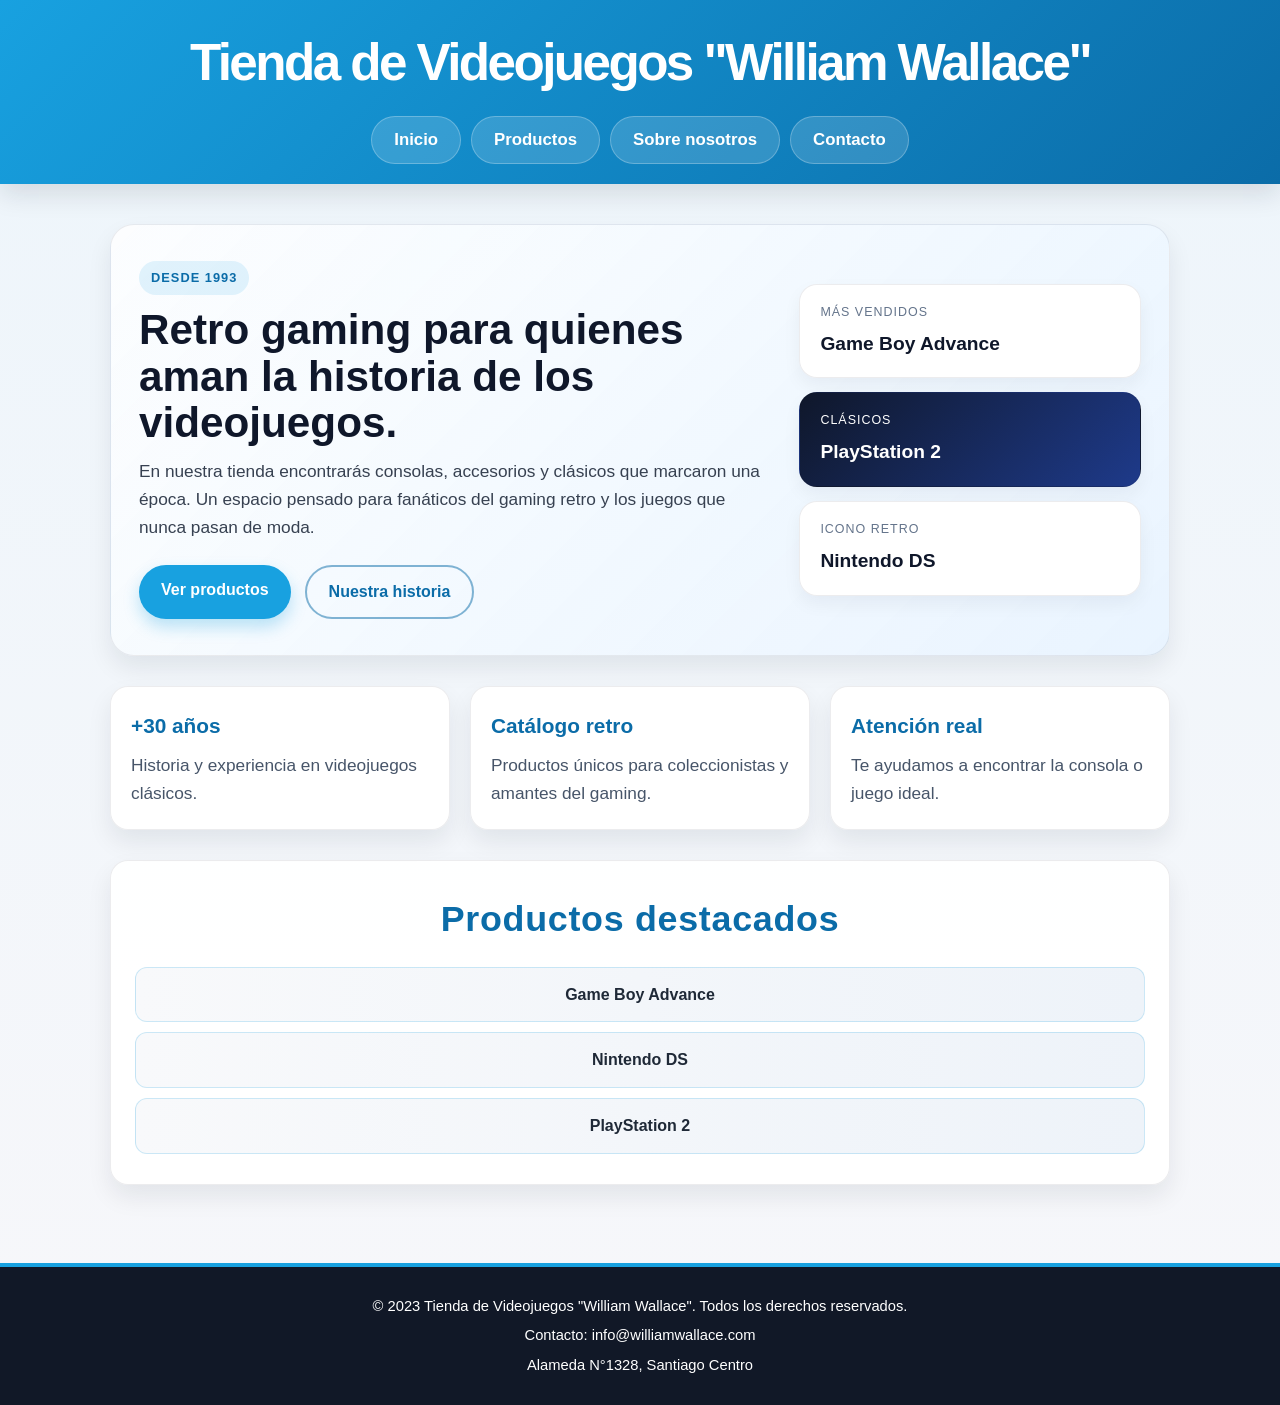
<file: index.html>
<!DOCTYPE html>
<html lang="es">
<head>
    <meta charset="UTF-8">
    <meta name="viewport" content="width=device-width, initial-scale=1.0">
    <title>Tienda de Videojuegos "William Wallace"</title>
    <link rel="stylesheet" href="css/styles.css">
</head>
<body>
    <header    class= "header">
        <h1> Tienda de Videojuegos "William Wallace"</h1>
        <nav class="subtitle">
            <ul>
            <li><a href="index.html">Inicio</a></li>
            <li><a href="productos.html">Productos</a></li>
            <li><a href="nosotros.html">Sobre nosotros</a></li>
            <li><a href="contacto.html">Contacto</a></li>
            </ul>
        </nav>
    

    </header>

<main class="content">
    <section class="hero">
        <div class="hero-text">
            <span class="eyebrow">Desde 1993</span>
            <h2>Retro gaming para quienes aman la historia de los videojuegos.</h2>
            <p>En nuestra tienda encontrarás consolas, accesorios y clásicos que marcaron una época. Un espacio pensado para fanáticos del gaming retro y los juegos que nunca pasan de moda.</p>
            <div class="hero-actions">
                <a class="button primary" href="productos.html">Ver productos</a>
                <a class="button secondary" href="nosotros.html">Nuestra historia</a>
            </div>
        </div>
        <div class="hero-panel">
            <div class="panel-card">
                <span>Más vendidos</span>
                <strong>Game Boy Advance</strong>
            </div>
            <div class="panel-card accent">
                <span>Clásicos</span>
                <strong>PlayStation 2</strong>
            </div>
            <div class="panel-card">
                <span>Icono retro</span>
                <strong>Nintendo DS</strong>
            </div>
        </div>
    </section>

    <section class="features">
        <article class="feature-card">
            <h3>+30 años</h3>
            <p>Historia y experiencia en videojuegos clásicos.</p>
        </article>
        <article class="feature-card">
            <h3>Catálogo retro</h3>
            <p>Productos únicos para coleccionistas y amantes del gaming.</p>
        </article>
        <article class="feature-card">
            <h3>Atención real</h3>
            <p>Te ayudamos a encontrar la consola o juego ideal.</p>
        </article>
    </section>

    <div class="box">
        <h2>Productos destacados</h2>
        <ul class="lista-juegos">
            <li>Game Boy Advance</li>
            <li>Nintendo DS</li>
            <li>PlayStation 2</li>
        </ul>
    </div>
</main>



<footer class="footer">
    <p>&copy; 2023 Tienda de Videojuegos "William Wallace". Todos los derechos reservados.</p>
    <p> Contacto: info@williamwallace.com</p>
    <p> Alameda N°1328, Santiago Centro</p>    
</footer>

</body>
</html>
</file>
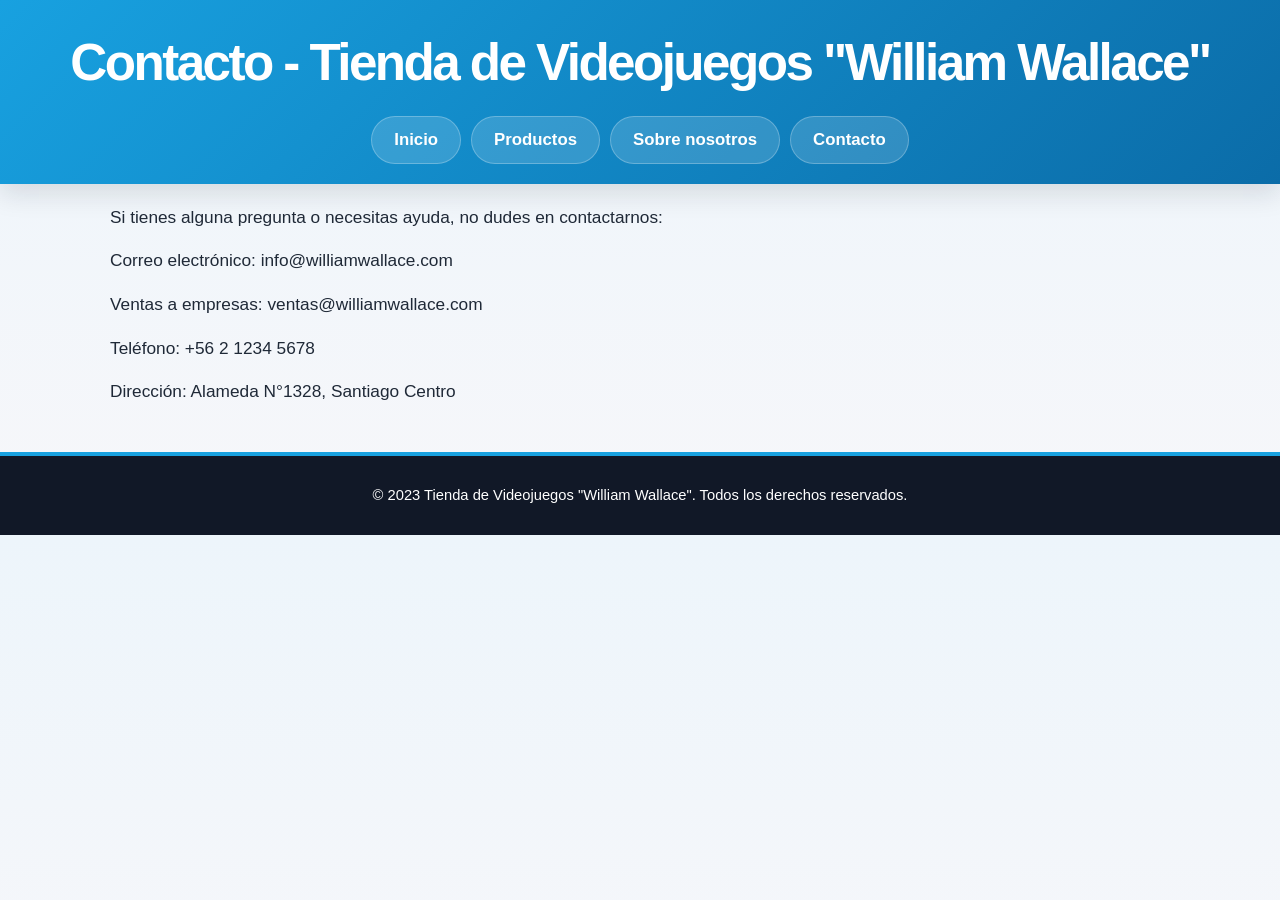
<file: contacto.html>
<!DOCTYPE html>
<html lang="es">
<head>
    <meta charset="UTF-8">
    <meta name="viewport" content="width=device-width, initial-scale=1.0">
    <title>Contacto - Tienda de Videojuegos "William Wallace"</title>
    <link rel="stylesheet" href="css/styles.css">
</head>
<body>
    <header class="header">
        <h1>Contacto - Tienda de Videojuegos "William Wallace"</h1>
        <nav class="subtitle">
            <ul>
                <li><a href="index.html">Inicio</a></li>
                <li><a href="productos.html">Productos</a></li>
                <li><a href="nosotros.html">Sobre nosotros</a></li>
                <li><a href="contacto.html">Contacto</a></li>
            </ul>
        </nav>
    </header>

    <main>
        <p>Si tienes alguna pregunta o necesitas ayuda, no dudes en contactarnos:</p>
        <p>Correo electrónico: info@williamwallace.com</p>
        <p>Ventas a empresas: ventas@williamwallace.com</p>
        <p>Teléfono: +56 2 1234 5678</p>
        <p>Dirección: Alameda N°1328, Santiago Centro</p>
    </main>

    <footer class="footer">
        <p>&copy; 2023 Tienda de Videojuegos "William Wallace". Todos los derechos reservados.</p>
    </footer>
</body>
</html>
</file>
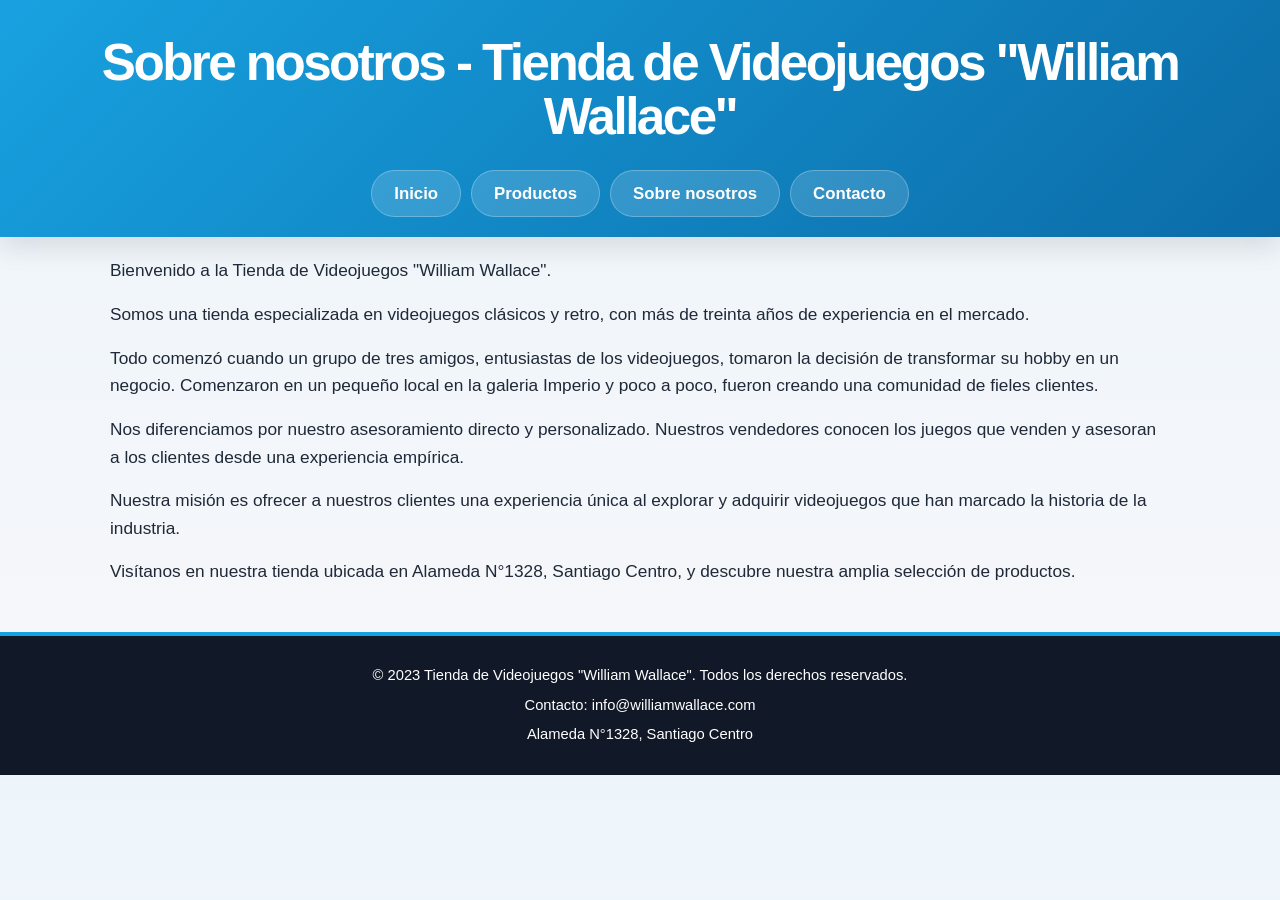
<file: nosotros.html>
<!DOCTYPE html>
<html lang="es">
<head>
    <meta charset="UTF-8">
    <meta name="viewport" content="width=device-width, initial-scale=1.0">
    <title>Sobre nosotros - Tienda de Videojuegos "William Wallace"</title> 
    <link rel="stylesheet" href="css/styles.css">
</head>


<body>
    <header class="header">
        <h1>Sobre nosotros - Tienda de Videojuegos "William Wallace"</h1>
        <nav class="subtitle">
            <ul>
                <li><a href="index.html">Inicio</a></li>
                <li><a href="productos.html">Productos</a></li>
                <li><a href="nosotros.html">Sobre nosotros</a></li>
                <li><a href="contacto.html">Contacto</a></li>
            </ul>
        </nav>
    </header>

    <main>
        <p>Bienvenido a la Tienda de Videojuegos "William Wallace".</p>
        <p>Somos una tienda especializada en videojuegos clásicos y retro, con más de treinta años de experiencia en el mercado.</p>
        <p>Todo comenzó cuando un grupo de tres amigos, entusiastas de los videojuegos, tomaron la decisión de transformar su hobby en un negocio. Comenzaron en un pequeño local en la galeria Imperio y poco a poco, fueron creando una comunidad de fieles clientes.</p>
        <p>Nos diferenciamos por nuestro asesoramiento directo y personalizado. Nuestros vendedores conocen los juegos que venden y asesoran a los clientes desde una experiencia empírica.</p>
        <p>Nuestra misión es ofrecer a nuestros clientes una experiencia única al explorar y adquirir videojuegos que han marcado la historia de la industria.</p>
        <p>Visítanos en nuestra tienda ubicada en Alameda N°1328, Santiago Centro, y descubre nuestra amplia selección de productos.</p>
    </main>

    <footer class="footer">
        <p>&copy; 2023 Tienda de Videojuegos "William Wallace". Todos los derechos reservados.</p>
        <p>Contacto:  info@williamwallace.com </p>
        <p>Alameda N°1328, Santiago Centro</p>
    </footer>
</body>
</html>
</file>
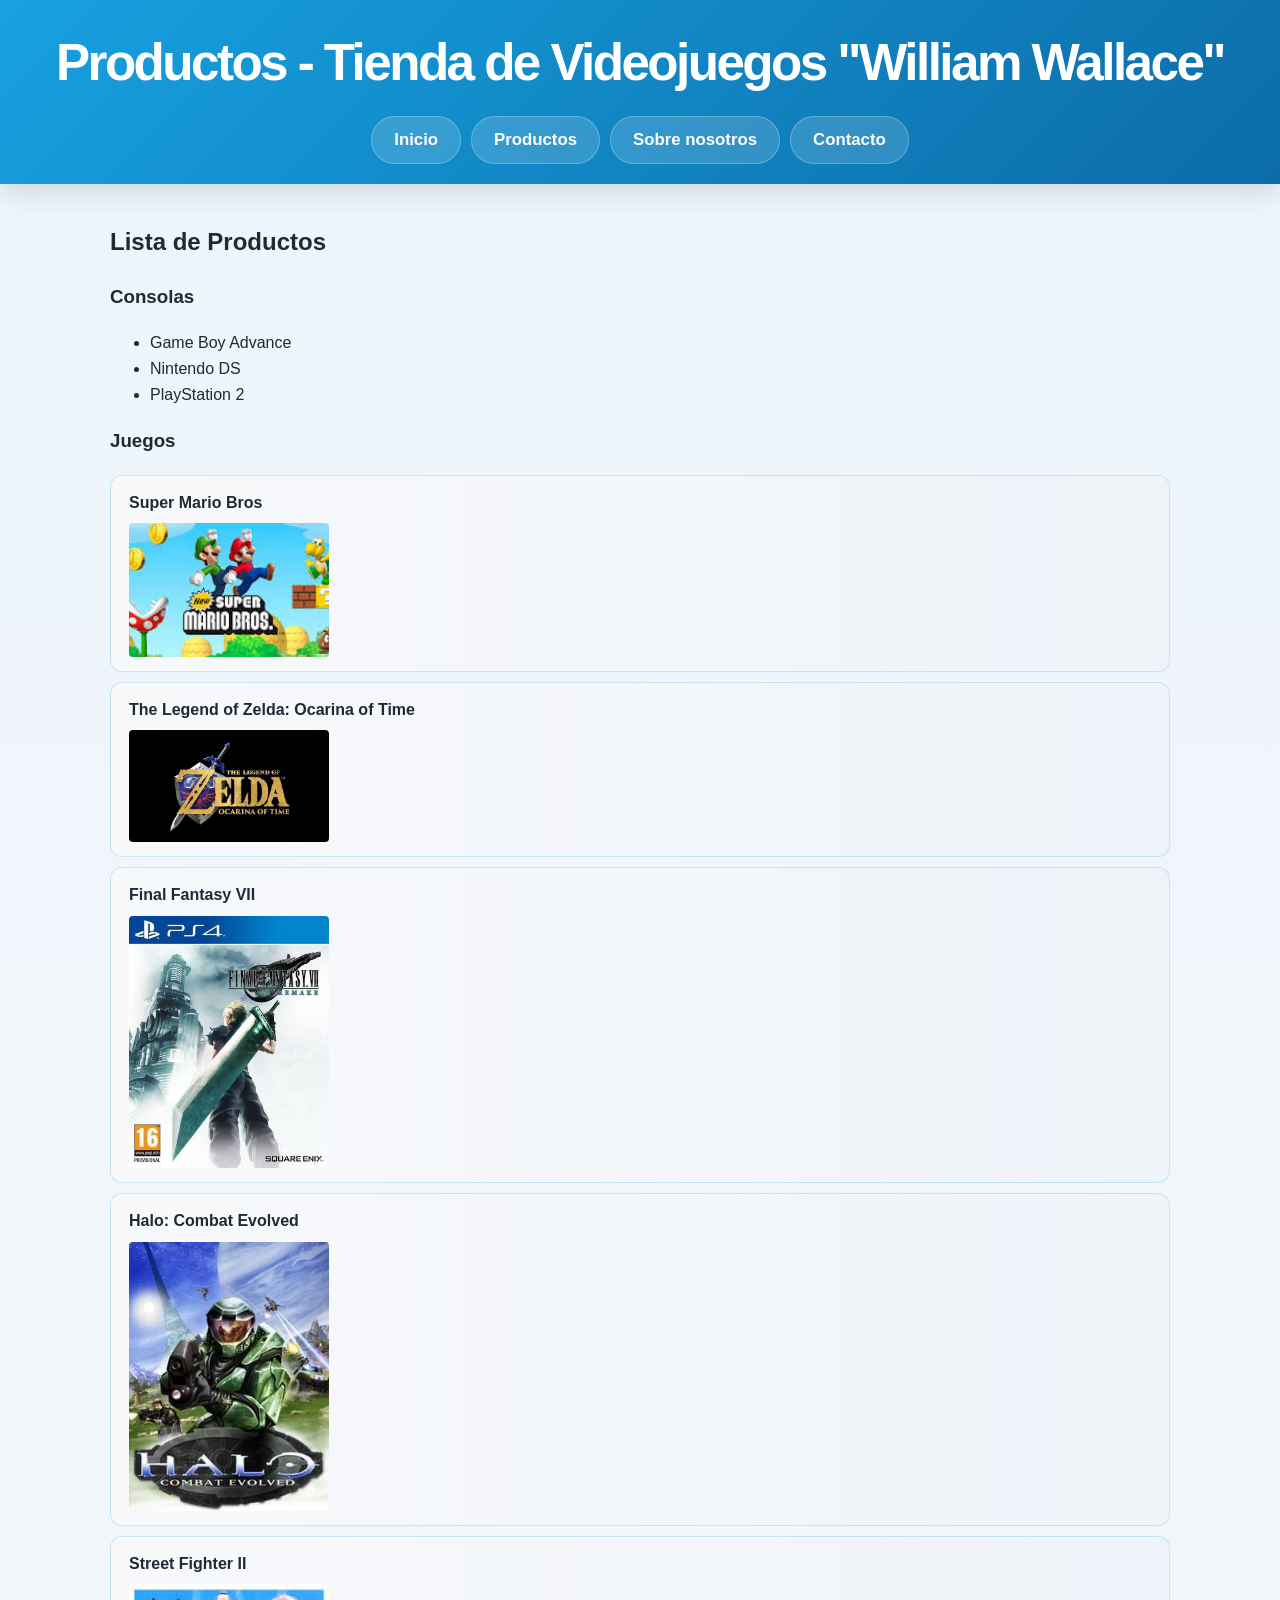
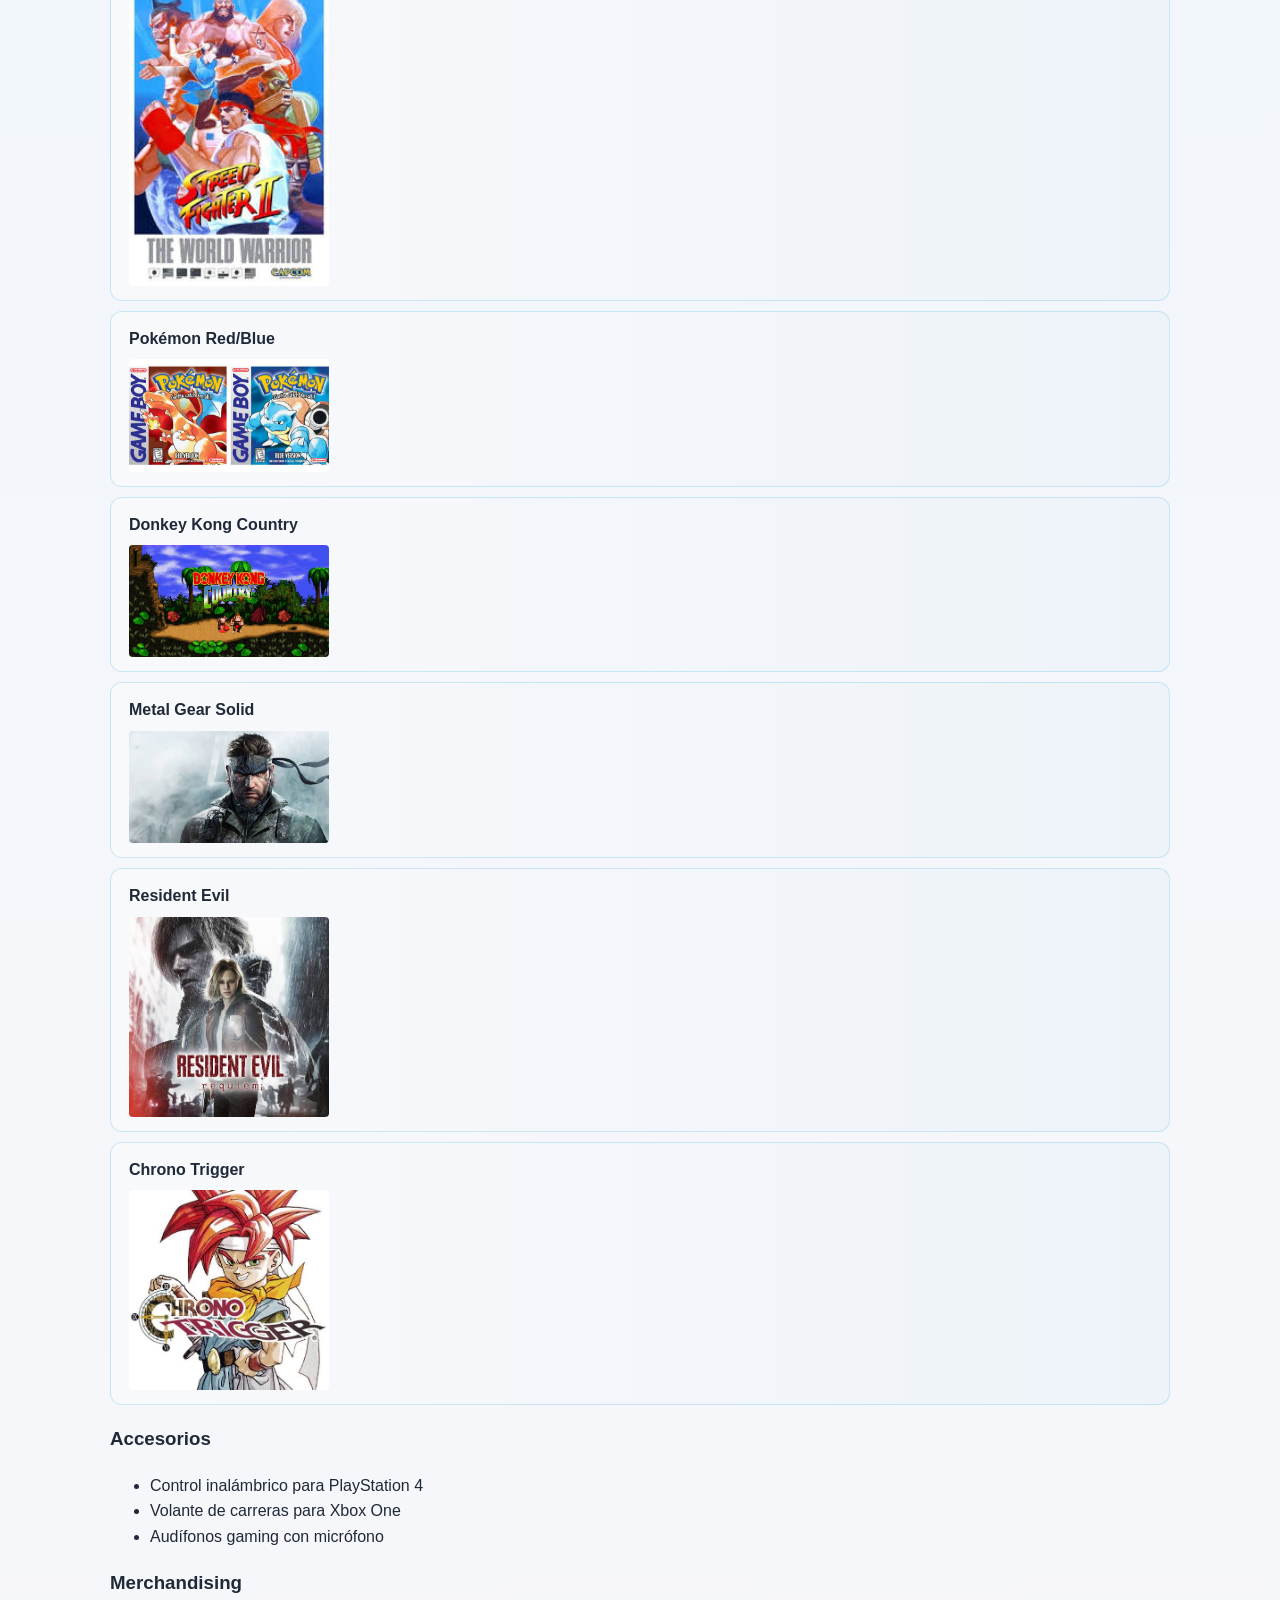
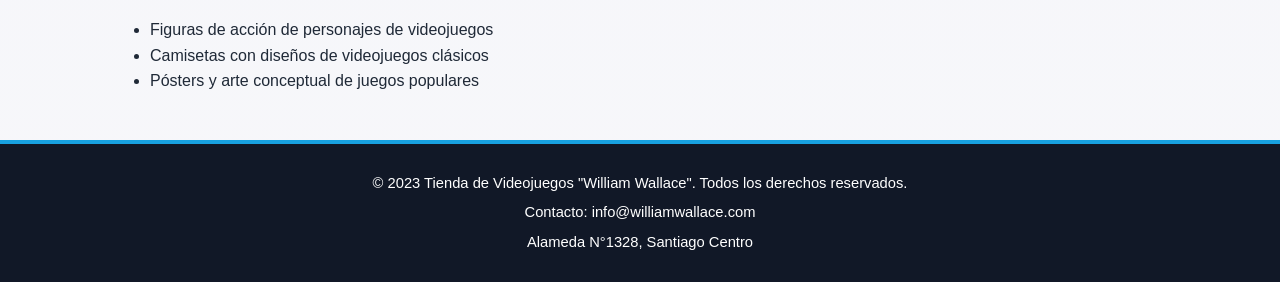
<file: productos.html>
<!DOCTYPE html>
<html lang="es">
<head>
    <meta charset="UTF-8">
    <meta name="viewport" content="width=device-width, initial-scale=1.0">
    <title>Productos - Tienda de Videojuegos "William Wallace"</title>
    <link rel="stylesheet" href="css/styles.css">
</head>
<body>

    <header class="header">
        <h1>Productos - Tienda de Videojuegos "William Wallace"</h1>
        <nav class="subtitle">
            <ul>
                <li><a href="index.html">Inicio</a></li>
                <li><a href="productos.html">Productos</a></li>
                <li><a href="nosotros.html">Sobre nosotros</a></li>
                <li><a href="contacto.html">Contacto</a></li>
            </ul>
        </nav>
    </header>

    <main>
        <h2>Lista de Productos</h2>

        <h3> Consolas</h3> 
        <ul>
            <li>Game Boy Advance</li>
            <li>Nintendo DS</li>
            <li>PlayStation 2</li>  
            
        </ul>
        <h3> Juegos </h3>
        <ul class="lista-juegos">
            <li>Super Mario Bros<img src="images/super-mario.jpg" alt="Super Mario Bros"></li>
            <li>The Legend of Zelda: Ocarina of Time<img src="images/zelda.jpg" alt="The Legend of Zelda: Ocarina of Time"></li>
            <li>Final Fantasy VII<img src="images/final-fantasy.jpg" alt="Final Fantasy VII"></li>
            <li>Halo: Combat Evolved<img src="images/Halo.jpg" alt="Halo: Combat Evolved"></li>
            <li>Street Fighter II<img src="images/street-fighter.jpg" alt="Street Fighter II"></li>
            <li>Pokémon Red/Blue<img src="images/pokemon.jpg" alt="Pokémon Red/Blue"></li>
            <li>Donkey Kong Country<img src="images/donkey-kong.jpg" alt="Donkey Kong Country"></li>
            <li>Metal Gear Solid<img src="images/metal_gear.jpg" alt="Metal Gear Solid"></li>
            <li>Resident Evil<img src="images/resident_Evil.jpg" alt="Resident Evil"></li>
            <li>Chrono Trigger<img src="images/chrono_trigger.jpg" alt="Chrono Trigger"></li>
        </ul>
        <h3> Accesorios </h3>
        <ul>
            <li>Control inalámbrico para PlayStation 4</li>
            <li>Volante de carreras para Xbox One</li>
            <li>Audífonos gaming con micrófono</li>
        </ul>
        <h3> Merchandising </h3>
        <ul>
            <li>Figuras de acción de personajes de videojuegos</li>
            <li>Camisetas con diseños de videojuegos clásicos</li>
            <li>Pósters y arte conceptual de juegos populares</li>
        </ul>
    </main>
    <footer class="footer">
        <p>&copy; 2023 Tienda de Videojuegos "William Wallace". Todos los derechos reservados.</p>
        <p>Contacto:  info@williamwallace.com </p>
        <p>Alameda N°1328, Santiago Centro</p>
    </footer>
</body>
</html>
</file>
<file: css/styles.css>
:root {
  --fuente-principal: 'Segoe UI', Tahoma, Geneva, Verdana, sans-serif;
  --color-fondo: #f4f7fb;
  --color-fondo-oscuro: #0f172a;
  --color-texto: #1f2937;
  --color-texto-claro: #ffffff;
  --color-acento: #18a1e0;
  --color-acento-oscuro: #0b6ca8;
  --color-card: rgba(255, 255, 255, 0.96);
  --color-borde: rgba(15, 23, 42, 0.08);
  --sombra-suave: 0 12px 25px rgba(15, 23, 42, 0.08);
}

* {
  box-sizing: border-box;
}

body {
  font-family: var(--fuente-principal);
  background: linear-gradient(180deg, #edf5fb 0%, #f7f7fa 100%);
  color: var(--color-texto);
  margin: 0;
  padding: 0;
  line-height: 1.6;
}

.header {
  background: linear-gradient(135deg, var(--color-acento) 0%, var(--color-acento-oscuro) 100%);
  color: var(--color-texto-claro);
  text-align: center;
  padding: 36px 20px 20px;
  box-shadow: 0 10px 25px rgba(17, 24, 39, 0.12);
}

.header h1 {
  font-size: clamp(2.4rem, 4vw, 4.5rem);
  line-height: 1.05;
  font-weight: 800;
  margin: 0;
  letter-spacing: -0.05em;
}

.subtitle {
  font-size: 1.05em;
  font-weight: 600;
}

.subtitle ul {
  list-style: none;
  margin: 26px auto 0;
  padding: 0;
  display: flex;
  justify-content: center;
  align-items: center;
  flex-wrap: wrap;
  gap: 10px;
  max-width: 980px;
}

.subtitle li {
  background: rgba(255, 255, 255, 0.15);
  border: 1px solid rgba(255, 255, 255, 0.25);
  border-radius: 999px;
  transition: all 0.25s ease;
}

.subtitle li:hover {
  background: rgba(255, 255, 255, 0.22);
  transform: translateY(-2px);
}

.subtitle a {
  display: block;
  padding: 12px 22px;
  color: var(--color-texto-claro);
  text-decoration: none;
  font-weight: 700;
  line-height: 1.3;
  text-align: center;
  transition: all 0.25s ease;
}

.subtitle a:hover {
  color: var(--color-texto-claro);
}

.content {
  max-width: 1100px;
  margin: 0 auto;
  padding: 40px 20px 50px;
}

main {
  max-width: 1100px;
  margin: 0 auto;
  padding: 20px 20px 30px;
}

.hero {
  display: grid;
  grid-template-columns: 1.3fr 0.7fr;
  align-items: center;
  gap: 26px;
  background: linear-gradient(135deg, rgba(255, 255, 255, 0.8), rgba(232, 244, 255, 0.9));
  border: 1px solid var(--color-borde);
  border-radius: 24px;
  padding: 36px 28px;
  box-shadow: var(--sombra-suave);
}

.eyebrow {
  display: inline-block;
  background: rgba(24, 161, 224, 0.12);
  color: var(--color-acento-oscuro);
  border-radius: 999px;
  padding: 7px 12px;
  font-size: 0.8rem;
  font-weight: 700;
  letter-spacing: 0.08em;
  text-transform: uppercase;
  margin-bottom: 12px;
}

.hero-text h2 {
  margin: 0 0 12px;
  font-size: clamp(2rem, 3.3vw, 3.3rem);
  line-height: 1.1;
  color: var(--color-fondo-oscuro);
}

.hero-text p {
  margin: 0;
  font-size: 1.08rem;
  color: #374151;
}

.hero-actions {
  display: flex;
  flex-wrap: wrap;
  gap: 14px;
  margin-top: 24px;
}

.button {
  display: inline-block;
  padding: 12px 22px;
  border-radius: 999px;
  text-decoration: none;
  font-weight: 700;
  transition: all 0.25s ease;
}

.button.primary {
  background: var(--color-acento);
  color: var(--color-texto-claro);
  box-shadow: 0 8px 16px rgba(24, 161, 224, 0.28);
}

.button.primary:hover {
  background: var(--color-acento-oscuro);
  transform: translateY(-2px);
}

.button.secondary {
  background: transparent;
  color: var(--color-acento-oscuro);
  border: 2px solid rgba(11, 108, 168, 0.5);
}

.button.secondary:hover {
  background: rgba(24, 161, 224, 0.08);
  transform: translateY(-2px);
}

.hero-panel {
  display: grid;
  gap: 14px;
}

.panel-card {
  background: var(--color-card);
  border: 1px solid var(--color-borde);
  border-radius: 18px;
  padding: 18px 20px;
  box-shadow: 0 8px 18px rgba(15, 23, 42, 0.05);
}

.panel-card span {
  display: block;
  color: #64748b;
  font-size: 0.78rem;
  text-transform: uppercase;
  letter-spacing: 0.08em;
  margin-bottom: 6px;
}

.panel-card strong {
  font-size: 1.2rem;
  color: var(--color-fondo-oscuro);
}

.panel-card.accent {
  background: linear-gradient(135deg, #0f172a 0%, #1e3a8a 100%);
  color: var(--color-texto-claro);
}

.panel-card.accent span,
.panel-card.accent strong {
  color: var(--color-texto-claro);
}

.features {
  display: grid;
  grid-template-columns: repeat(3, minmax(0, 1fr));
  gap: 20px;
  margin: 30px 0;
}

.feature-card {
  background: var(--color-card);
  border: 1px solid var(--color-borde);
  border-radius: 18px;
  padding: 22px 20px;
  box-shadow: var(--sombra-suave);
}

.feature-card h3 {
  margin: 0 0 10px;
  color: var(--color-acento-oscuro);
  font-size: 1.3rem;
}

.feature-card p {
  margin: 0;
  color: #475569;
}

main img {
  max-width: 100%;
  width: 200px;
  height: auto;
  display: block;
  margin-top: 8px;
  border-radius: 4px;
}

.box {
  background-color: rgba(255, 255, 255, 0.92);
  border: 1px solid var(--color-borde);
  padding: 30px 24px;
  margin: 28px 0;
  border-radius: 18px;
  text-align: center;
  box-shadow: var(--sombra-suave);
}

.box h2 {
  color: var(--color-acento-oscuro);
  font-size: clamp(1.8rem, 2.8vw, 2.8rem);
  margin: 0 0 18px;
  letter-spacing: 0.02em;
}

main p {
  font-size: 1.08em;
  margin: 0 0 16px;
}

.lista-juegos {
  list-style: none;
  padding: 0;
  margin: 0;
  display: grid;
  gap: 10px;
}

.lista-juegos li {
  background: linear-gradient(90deg, #f8f9fb 0%, #eef3f9 100%);
  border: 1px solid rgba(24, 161, 224, 0.2);
  border-radius: 12px;
  padding: 14px 18px;
  font-weight: 600;
  transition: transform 0.2s ease, box-shadow 0.2s ease;
}

.lista-juegos li:hover {
  transform: translateX(4px);
  box-shadow: 0 8px 16px rgba(24, 161, 224, 0.1);
}

.footer {
  background-color: #111827;
  color: var(--color-texto-claro);
  text-align: center;
  padding: 22px 16px;
  font-size: 0.92em;
  border-top: 4px solid var(--color-acento);
}

.footer p {
  margin: 6px 0;
}

@media (max-width: 768px) {
  .hero {
    grid-template-columns: 1fr;
    padding: 24px 18px;
  }

  .features {
    grid-template-columns: 1fr;
  }

  .subtitle ul {
    flex-direction: column;
  }

  .subtitle li {
    width: min(100%, 260px);
  }

  .header h1 {
    font-size: 2.2rem;
  }
}
</file>
